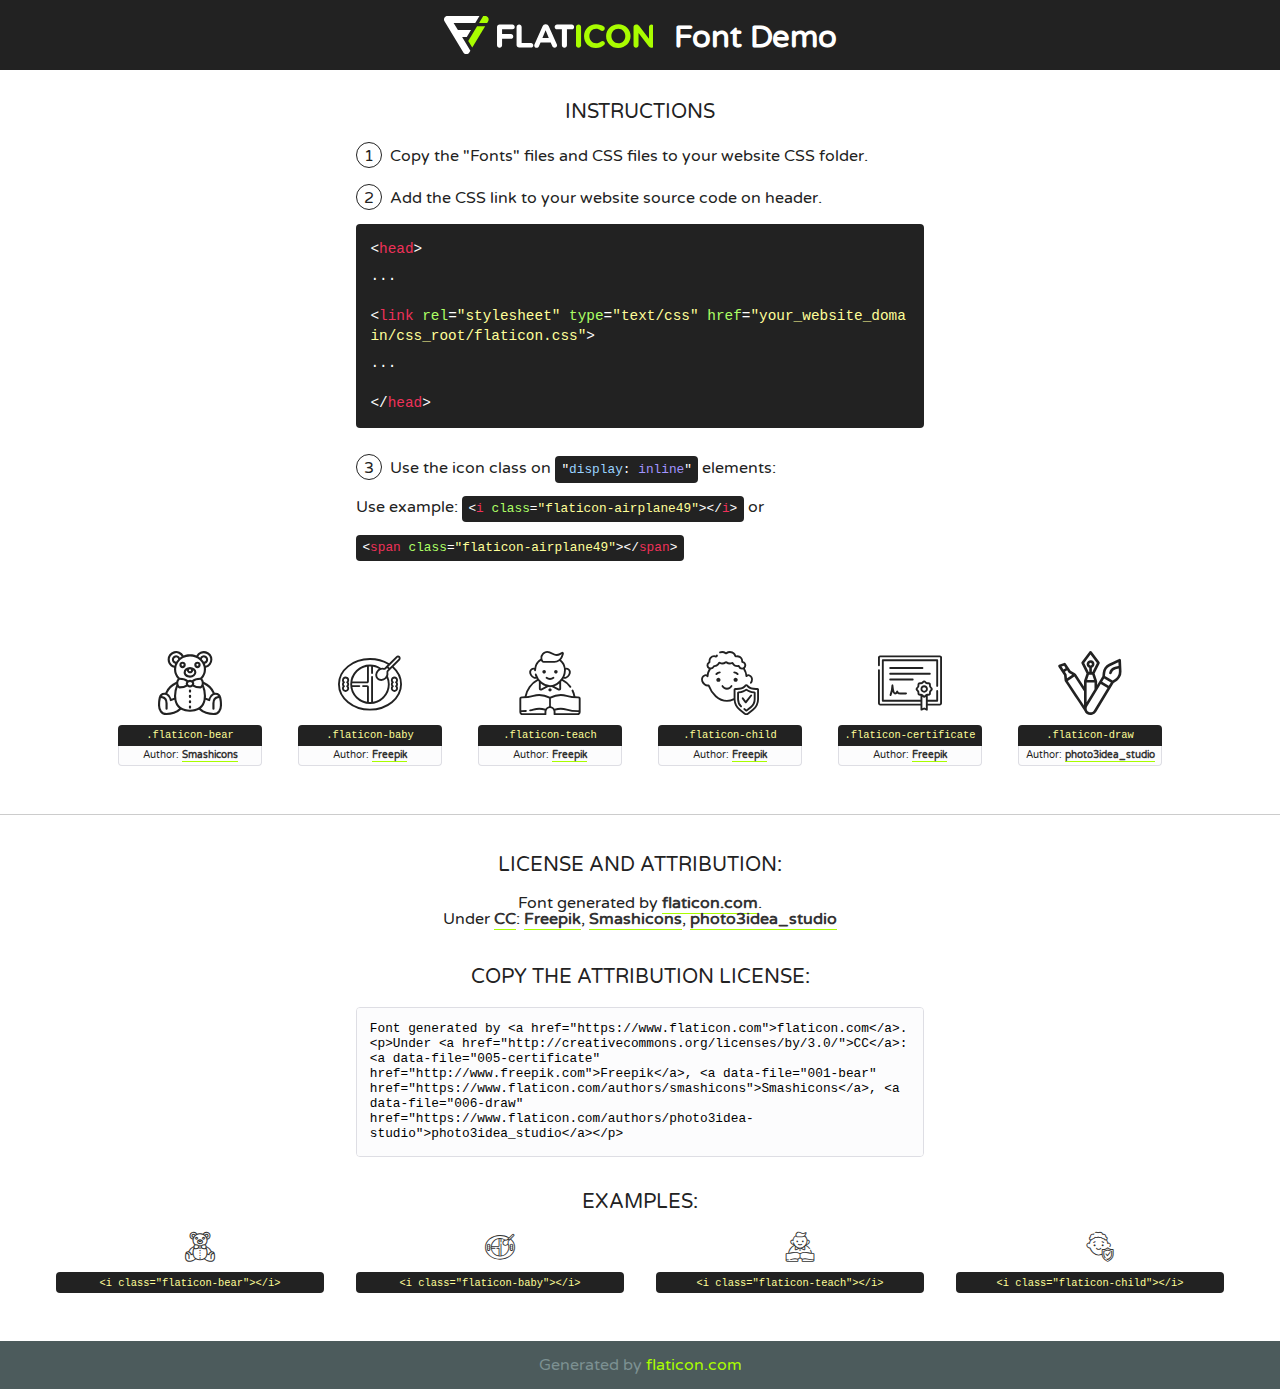
<file: fonts/flaticon/font/flaticon.html>
<!DOCTYPE html>
<!--
  Flaticon icon font: Flaticon
  Creation date: 22/06/2020 05:16
-->
<html>
<!DOCTYPE html>
<html>

<head>
    <title>Flaticon WebFont</title>
    <link href="http://fonts.googleapis.com/css?family=Varela+Round" rel="stylesheet" type="text/css" />
    <link rel="stylesheet" type="text/css" href="flaticon.css">
    <meta charset="UTF-8">
    <style>
    html, body, div, span, applet, object, iframe,
    h1, h2, h3, h4, h5, h6, p, blockquote, pre,
    a, abbr, acronym, address, big, cite, code,
    del, dfn, em, img, ins, kbd, q, s, samp,
    small, strike, strong, sub, sup, tt, var,
    b, u, i, center,
    dl, dt, dd, ol, ul, li,
    fieldset, form, label, legend,
    table, caption, tbody, tfoot, thead, tr, th, td,
    article, aside, canvas, details, embed, 
    figure, figcaption, footer, header, hgroup, 
    menu, nav, output, ruby, section, summary,
    time, mark, audio, video {
        margin: 0;
        padding: 0;
        border: 0;
        font-size: 100%;
        font: inherit;
        vertical-align: baseline;
    }
    /* HTML5 display-role reset for older browsers */
    article, aside, details, figcaption, figure, 
    footer, header, hgroup, menu, nav, section {
        display: block;
    }
    body {
        line-height: 1;
    }
    ol, ul {
        list-style: none;
    }
    blockquote, q {
        quotes: none;
    }
    blockquote:before, blockquote:after,
    q:before, q:after {
        content: '';
        content: none;
    }
    table {
        border-collapse: collapse;
        border-spacing: 0;
    }
    body {
        font-family: 'Varela Round', Helvetica, Arial, sans-serif;
        font-size: 16px;
        color: #222;
    }
    a {
        color: #333;
        border-bottom: 1px solid #a9fd00;
        font-weight: bold;
        text-decoration: none;
    }
    * {
        -moz-box-sizing: border-box;
        -webkit-box-sizing: border-box;
        box-sizing: border-box;
        margin: 0;
        padding: 0;
    }
    [class^="flaticon-"]:before, [class*=" flaticon-"]:before, [class^="flaticon-"]:after, [class*=" flaticon-"]:after {
        font-family: Flaticon;
        font-size: 30px;
        font-style: normal;
        margin-left: 20px;
        color: #333;
    }
    .wrapper {
        max-width: 600px;
        margin: auto;
        padding: 0 1em;
    }
    .title {
        font-size: 1.25em;
        text-align: center;
        margin-bottom: 1em;
        text-transform: uppercase;
    }
    header {
        text-align: center;
        background-color: #222;
        color: #fff;
        padding: 1em;
    }
    header .logo {
        width: 210px;
        height: 38px;
        display: inline-block;
        vertical-align: middle;
        margin-right: 1em;
        border: none;
    }
    header strong {
        font-size: 1.95em;
        font-weight: bold;
        vertical-align: middle;
        margin-top: 5px;
        display: inline-block;
    }
    .demo {
        margin: 2em auto;
        line-height: 1.25em;
    }
    .demo ul li {
        margin-bottom: 1em;
    }
    .demo ul li .num {
        color: #222;
        border-radius: 20px;
        display: inline-block;
        width: 26px;
        padding: 3px;
        height: 26px;
        text-align: center;
        margin-right: 0.5em;
        border: 1px solid #222;
    }
    .demo ul li code {
        background-color: #222;
        border-radius: 4px;
        padding: 0.25em 0.5em;
        display: inline-block;
        color: #fff;
        font-family: Consolas,Monaco,Lucida Console,Liberation Mono,DejaVu Sans Mono,Bitstream Vera Sans Mono,Courier New, monospace;
        font-weight: lighter;
        margin-top: 1em;
        font-size: 0.8em;
        word-break: break-all;
    }
    .demo ul li code.big {
        padding: 1em;
        font-size: 0.9em;
    }
    .demo ul li code .red {
        color: #EF3159;
    }
    .demo ul li code .green {
        color: #ACFF65;
    }
    .demo ul li code .yellow {
        color: #FFFF99;
    }
    .demo ul li code .blue {
        color: #99D3FF;
    }
    .demo ul li code .purple {
        color: #A295FF;
    }
    .demo ul li code .dots {
        margin-top: 0.5em;
        display: block;
    }
    #glyphs {
        border-bottom: 1px solid #ccc;
        padding: 2em 0;
        text-align: center;
    }
    .glyph {
        display: inline-block;
        width: 9em;
        margin: 1em;
        text-align: center;
        vertical-align: top;
        background: #FFF;
    }
    .glyph .glyph-icon {
        padding: 10px;
        display: block;
        font-family:"Flaticon";
        font-size: 64px;
        line-height: 1;
    }
    .glyph .glyph-icon:before {
        font-size: 64px;
        color: #222;
        margin-left: 0;
    }
    .class-name {
        font-size: 0.65em;
        background-color: #222;
        color: #fff;
        border-radius: 4px 4px 0 0;
        padding: 0.5em;
        color: #FFFF99;
        font-family: Consolas,Monaco,Lucida Console,Liberation Mono,DejaVu Sans Mono,Bitstream Vera Sans Mono,Courier New, monospace;
    }
    .author-name {
        font-size: 0.6em;
        background-color: #fcfcfd;
        border: 1px solid #DEDEE4;
        border-top: 0;
        border-radius: 0 0 4px 4px;
        padding: 0.5em;
    }
    .class-name:last-child {
        font-size: 10px;
        color:#888;
    }
    .class-name:last-child a {
        font-size: 10px;
        color:#555;
    }
    .class-name:last-child a:hover {
        color:#a9fd00;
    }
    .glyph > input {
        display: block;
        width: 100px;
        margin: 5px auto;
        text-align: center;
        font-size: 12px;
        cursor: text;
    }
    .glyph > input.icon-input {
        font-family:"Flaticon";
        font-size: 16px;
        margin-bottom: 10px;
    }
    .attribution .title {
        margin-top: 2em;
    }
    .attribution textarea {
        background-color: #fcfcfd;
        padding: 1em;
        border: none;
        box-shadow: none;
        border: 1px solid #DEDEE4;
        border-radius: 4px;
        resize: none;
        width: 100%;
        height: 150px;
        font-size: 0.8em;
        font-family: Consolas,Monaco,Lucida Console,Liberation Mono,DejaVu Sans Mono,Bitstream Vera Sans Mono,Courier New, monospace;
        -webkit-appearance: none;
    }
    .iconsuse {
        margin: 2em auto;
        text-align: center;
        max-width: 1200px;
    }
    .iconsuse:after {
        content: '';
        display: table;
        clear: both;
    }
    .iconsuse .image {
        float: left;
        width: 25%;
        padding: 0 1em;
    }
    .iconsuse .image p {
        margin-bottom: 1em;
    }
    .iconsuse .image span {
        display: block;
        font-size: 0.65em;
        background-color: #222;
        color: #fff;
        border-radius: 4px;
        padding: 0.5em;
        color: #FFFF99;
        margin-top: 1em;
        font-family: Consolas,Monaco,Lucida Console,Liberation Mono,DejaVu Sans Mono,Bitstream Vera Sans Mono,Courier New, monospace;
    }
    #footer {
        text-align: center;
        background-color: #4C5B5C;
        color: #7c9192;
        padding: 1em;
    }
    #footer a {
        border: none;
        color: #a9fd00;
        font-weight: normal;
    }
    @media (max-width: 960px) {
        .iconsuse .image {
            width: 50%;
        }
    }
    @media (max-width: 560px) {
        .iconsuse .image {
            width: 100%;
        }
    }
    </style>
</head>

<body class="characters-off">

    <header>
        <a href="https://www.flaticon.com" target="_blank" class="logo">
            <svg version="1.1" xmlns="http://www.w3.org/2000/svg" xmlns:xlink="http://www.w3.org/1999/xlink" xmlns:a="http://ns.adobe.com/AdobeSVGViewerExtensions/3.0/" viewBox="0 0 560.875 102.036" enable-background="new 0 0 560.875 102.036" xml:space="preserve">
                <defs>
                </defs>
                <g>
                    <g class="letters">
                        <path fill="#ffffff" d="M141.596,29.675c0-3.777,2.985-6.767,6.764-6.767h34.438c3.426,0,6.15,2.728,6.15,6.15
                        c0,3.43-2.724,6.149-6.15,6.149h-27.674v13.091h23.719c3.429,0,6.151,2.724,6.151,6.15c0,3.43-2.723,6.149-6.151,6.149h-23.719
                        v17.574c0,3.773-2.986,6.761-6.764,6.761c-3.779,0-6.764-2.989-6.764-6.761V29.675z"></path>
                        <path fill="#ffffff" d="M193.844,29.149c0-3.781,2.985-6.767,6.764-6.767c3.776,0,6.763,2.985,6.763,6.767v42.957h25.039
                        c3.426,0,6.149,2.726,6.149,6.153c0,3.425-2.723,6.15-6.149,6.15h-31.802c-3.779,0-6.764-2.986-6.764-6.768V29.149z"></path>
                        <path fill="#ffffff" d="M241.891,75.71l21.438-48.407c1.492-3.341,4.215-5.357,7.906-5.357h0.792
                        c3.686,0,6.323,2.017,7.815,5.357l21.439,48.407c0.436,0.967,0.701,1.845,0.701,2.723c0,3.602-2.809,6.501-6.414,6.501
                        c-3.161,0-5.269-1.845-6.499-4.655l-4.132-9.661h-27.059l-4.301,10.102c-1.144,2.631-3.426,4.214-6.237,4.214
                        c-3.517,0-6.24-2.81-6.24-6.325C241.1,77.64,241.451,76.677,241.891,75.71z M279.932,58.666l-8.521-20.297l-8.526,20.297H279.932
                        z"></path>
                        <path fill="#ffffff" d="M314.864,35.387H301.86c-3.429,0-6.239-2.813-6.239-6.238c0-3.429,2.811-6.24,6.239-6.24h39.533
                        c3.426,0,6.237,2.811,6.237,6.24c0,3.425-2.811,6.238-6.237,6.238h-13.001v42.785c0,3.773-2.99,6.761-6.764,6.761
                        c-3.779,0-6.764-2.989-6.764-6.761V35.387z"></path>
                        <path fill="#A9FD00" d="M352.615,29.149c0-3.781,2.985-6.767,6.767-6.767c3.774,0,6.761,2.985,6.761,6.767v49.024
                        c0,3.773-2.987,6.761-6.761,6.761c-3.781,0-6.767-2.989-6.767-6.761V29.149z"></path>
                        <path fill="#A9FD00" d="M374.132,53.836v-0.179c0-17.481,13.178-31.801,32.065-31.801c9.22,0,15.459,2.458,20.557,6.238
                        c1.402,1.054,2.637,2.985,2.637,5.357c0,3.692-2.985,6.59-6.681,6.59c-1.845,0-3.071-0.702-4.044-1.319
                        c-3.776-2.813-7.729-4.393-12.562-4.393c-10.364,0-17.831,8.611-17.831,19.154v0.173c0,10.542,7.291,19.329,17.831,19.329
                        c5.715,0,9.492-1.756,13.359-4.834c1.049-0.874,2.458-1.491,4.039-1.491c3.429,0,6.325,2.813,6.325,6.236
                        c0,2.106-1.056,3.78-2.282,4.834c-5.539,4.834-12.036,7.733-21.878,7.733C387.572,85.464,374.132,71.493,374.132,53.836z"></path>
                        <path fill="#A9FD00" d="M433.009,53.836v-0.179c0-17.481,13.79-31.801,32.766-31.801c18.981,0,32.592,14.143,32.592,31.628v0.173
                        c0,17.483-13.785,31.807-32.769,31.807C446.625,85.464,433.009,71.32,433.009,53.836z M484.224,53.836v-0.179
                        c0-10.539-7.725-19.326-18.626-19.326c-10.893,0-18.449,8.611-18.449,19.154v0.173c0,10.542,7.73,19.329,18.626,19.329
                        C476.676,72.986,484.224,64.378,484.224,53.836z"></path>
                        <path fill="#A9FD00" d="M506.233,29.321c0-3.774,2.99-6.763,6.767-6.763h1.401c3.252,0,5.183,1.583,7.029,3.953l26.093,34.265
                        V29.059c0-3.692,2.99-6.677,6.681-6.677c3.683,0,6.671,2.985,6.671,6.677v48.934c0,3.78-2.987,6.765-6.764,6.765h-0.436
                        c-3.257,0-5.188-1.581-7.034-3.953l-27.056-35.492v32.944c0,3.687-2.985,6.676-6.678,6.676c-3.683,0-6.673-2.989-6.673-6.676
                        V29.321z"></path>
                    </g>
                    <g class="insignia">
                        <path fill="#ffffff" d="M48.372,56.137h12.517l11.156-18.537H37.186L25.688,18.539h57.825L94.668,0H9.271
                        C5.925,0,2.842,1.801,1.198,4.716c-1.644,2.907-1.593,6.482,0.134,9.343l50.38,83.501c1.678,2.781,4.689,4.476,7.938,4.476
                        c3.246,0,6.257-1.695,7.935-4.476l2.898-4.804L48.372,56.137z"></path>
                        <g class="i">
                            <path fill="#A9FD00" d="M93.575,18.539h0.031v0.004l21.652,0.004l2.705-4.488c1.727-2.861,1.778-6.436,0.133-9.343
                            C116.454,1.801,113.371,0,110.026,0h-5.294L93.575,18.539z"></path>
                            <polygon fill="#A9FD00" points="88.291,27.356 64.725,66.486 75.519,84.404 109.942,27.356"></polygon>
                        </g>
                    </g>
                </g>
            </svg>
        </a>
        <strong>Font Demo</strong>
    </header>


    <section class="demo wrapper">

        <p class="title">Instructions</p>

        <ul>
            <li>
                <span class="num">1</span>Copy the "Fonts" files and CSS files to your website CSS folder.
            </li>
            <li>
                <span class="num">2</span>Add the CSS link to your website source code on header.
                <code class="big">
                    &lt;<span class="red">head</span>&gt;
                    <br/><span class="dots">...</span>
                    <br/>&lt;<span class="red">link</span> <span class="green">rel</span>=<span class="yellow">"stylesheet"</span> <span class="green">type</span>=<span class="yellow">"text/css"</span> <span class="green">href</span>=<span class="yellow">"your_website_domain/css_root/flaticon.css"</span>&gt;
                    <br/><span class="dots">...</span>
                    <br/>&lt;/<span class="red">head</span>&gt;
                </code>
            </li>

            <li>
                <p>
                    <span class="num">3</span>Use the icon class on <code>"<span class="blue">display</span>:<span class="purple"> inline</span>"</code> elements:
                    <br />
                    Use example: <code>&lt;<span class="red">i</span> <span class="green">class</span>=<span class="yellow">&quot;flaticon-airplane49&quot;</span>&gt;&lt;/<span class="red">i</span>&gt;</code> or <code>&lt;<span class="red">span</span> <span class="green">class</span>=<span class="yellow">&quot;flaticon-airplane49&quot;</span>&gt;&lt;/<span class="red">span</span>&gt;</code>
            </li>
        </ul>

    </section>




   <section id="glyphs">          
    
      
        <div class="glyph"><div class="glyph-icon flaticon-bear"></div>
            <div class="class-name">.flaticon-bear</div>
            <div class="author-name">Author: <a data-file="001-bear" href="https://www.flaticon.com/authors/smashicons">Smashicons</a> </div> 
        </div>        
        
        <div class="glyph"><div class="glyph-icon flaticon-baby"></div>
            <div class="class-name">.flaticon-baby</div>
            <div class="author-name">Author: <a data-file="002-baby" href="http://www.freepik.com">Freepik</a> </div> 
        </div>        
        
        <div class="glyph"><div class="glyph-icon flaticon-teach"></div>
            <div class="class-name">.flaticon-teach</div>
            <div class="author-name">Author: <a data-file="003-teach" href="http://www.freepik.com">Freepik</a> </div> 
        </div>        
        
        <div class="glyph"><div class="glyph-icon flaticon-child"></div>
            <div class="class-name">.flaticon-child</div>
            <div class="author-name">Author: <a data-file="004-child" href="http://www.freepik.com">Freepik</a> </div> 
        </div>        
        
        <div class="glyph"><div class="glyph-icon flaticon-certificate"></div>
            <div class="class-name">.flaticon-certificate</div>
            <div class="author-name">Author: <a data-file="005-certificate" href="http://www.freepik.com">Freepik</a> </div> 
        </div>        
        
        <div class="glyph"><div class="glyph-icon flaticon-draw"></div>
            <div class="class-name">.flaticon-draw</div>
            <div class="author-name">Author: <a data-file="006-draw" href="https://www.flaticon.com/authors/photo3idea-studio">photo3idea_studio</a> </div> 
        </div>        
        

    </section>



    <section class="attribution wrapper"   style="text-align:center;">

      <div class="title">License and attribution:</div><div class="attrDiv">Font generated by <a href="https://www.flaticon.com">flaticon.com</a>. <div><p>Under <a href="http://creativecommons.org/licenses/by/3.0/">CC</a>: <a data-file="005-certificate" href="http://www.freepik.com">Freepik</a>, <a data-file="001-bear" href="https://www.flaticon.com/authors/smashicons">Smashicons</a>, <a data-file="006-draw" href="https://www.flaticon.com/authors/photo3idea-studio">photo3idea_studio</a></p>  </div>
      </div>
      <div class="title">Copy the Attribution License:</div>

    <textarea onclick="this.focus();this.select();">Font generated by &lt;a href=&quot;https://www.flaticon.com&quot;&gt;flaticon.com&lt;/a&gt;. <p>Under <a href="http://creativecommons.org/licenses/by/3.0/">CC</a>: <a data-file="005-certificate" href="http://www.freepik.com">Freepik</a>, <a data-file="001-bear" href="https://www.flaticon.com/authors/smashicons">Smashicons</a>, <a data-file="006-draw" href="https://www.flaticon.com/authors/photo3idea-studio">photo3idea_studio</a></p>  
     </textarea>

    </section>

    <section class="iconsuse">

          <div class="title">Examples:</div>            
             
            <div class="image">
                <p>
                    <i class="glyph-icon flaticon-bear"></i> 
                    <span>&lt;i class=&quot;flaticon-bear&quot;&gt;&lt;/i&gt;</span>
                </p>
            </div>
            
            <div class="image">
                <p>
                    <i class="glyph-icon flaticon-baby"></i> 
                    <span>&lt;i class=&quot;flaticon-baby&quot;&gt;&lt;/i&gt;</span>
                </p>
            </div>
            
            <div class="image">
                <p>
                    <i class="glyph-icon flaticon-teach"></i> 
                    <span>&lt;i class=&quot;flaticon-teach&quot;&gt;&lt;/i&gt;</span>
                </p>
            </div>
            
            <div class="image">
                <p>
                    <i class="glyph-icon flaticon-child"></i> 
                    <span>&lt;i class=&quot;flaticon-child&quot;&gt;&lt;/i&gt;</span>
                </p>
            </div>
                       
        </div>
                            
    </section>

<div id="footer">
    <div>Generated by <a href="https://www.flaticon.com">flaticon.com</a>
    </div>
</div>



</body>
</html>
</file>
<file: fonts/flaticon/font/flaticon.css>
/*
  	Flaticon icon font: Flaticon
  	Creation date: 22/06/2020 05:16
  	*/

@font-face {
  font-family: "Flaticon";
  src: url("./Flaticon.eot");
  src: url("./Flaticon.eot?#iefix") format("embedded-opentype"),
       url("./Flaticon.woff2") format("woff2"),
       url("./Flaticon.woff") format("woff"),
       url("./Flaticon.ttf") format("truetype"),
       url("./Flaticon.svg#Flaticon") format("svg");
  font-weight: normal;
  font-style: normal;
}

@media screen and (-webkit-min-device-pixel-ratio:0) {
  @font-face {
    font-family: "Flaticon";
    src: url("./Flaticon.svg#Flaticon") format("svg");
  }
}

[class^="flaticon-"]:before, [class*=" flaticon-"]:before,
[class^="flaticon-"]:after, [class*=" flaticon-"]:after {   
  font-family: Flaticon;
        speak: none;
  font-style: normal;
  font-weight: normal;
  font-variant: normal;
  text-transform: none;
  line-height: 1;

  /* Better Font Rendering =========== */
  -webkit-font-smoothing: antialiased;
  -moz-osx-font-smoothing: grayscale;
}

.flaticon-bear:before { content: "\f100"; }
.flaticon-baby:before { content: "\f101"; }
.flaticon-teach:before { content: "\f102"; }
.flaticon-child:before { content: "\f103"; }
.flaticon-certificate:before { content: "\f104"; }
.flaticon-draw:before { content: "\f105"; }
</file>
